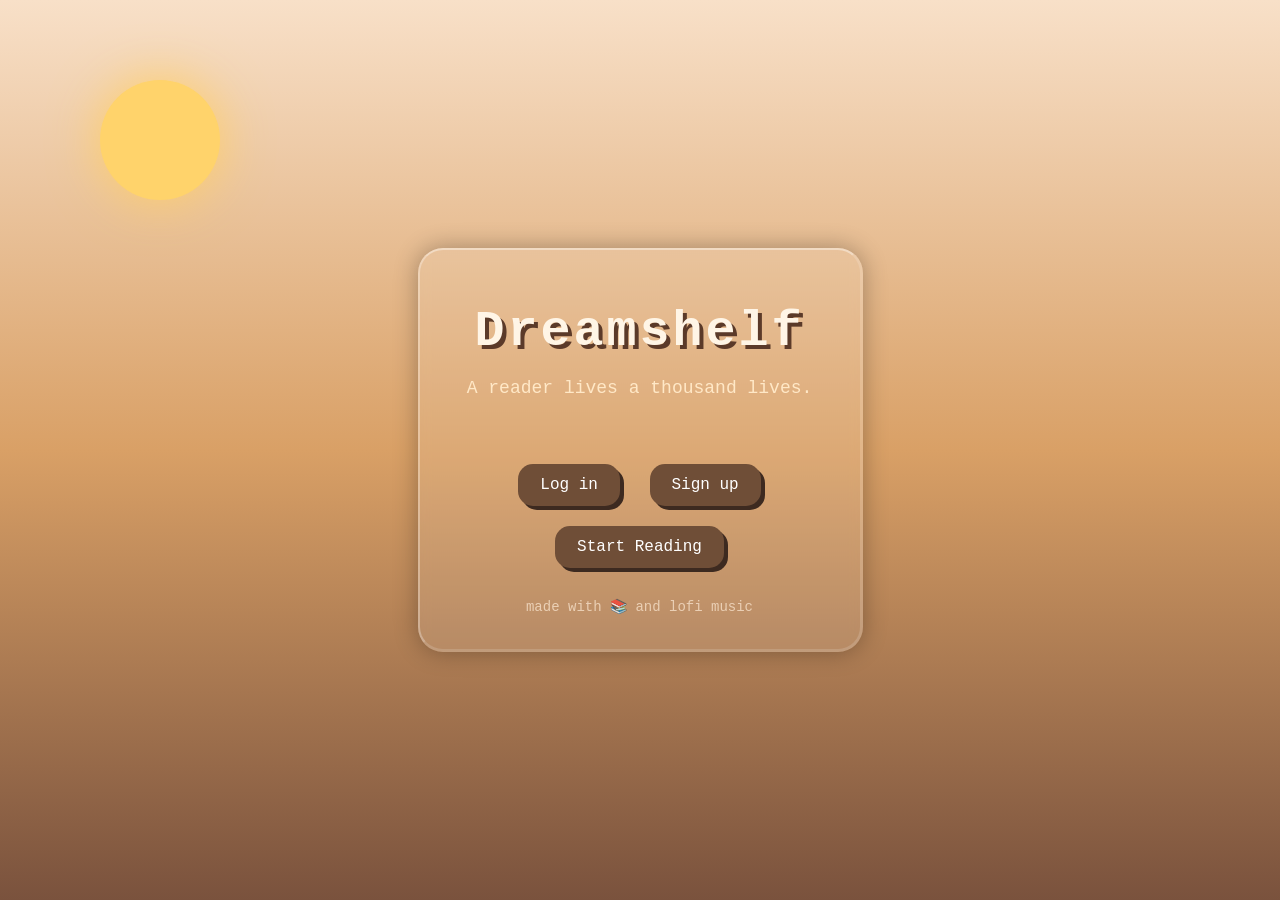
<file: index.html>
<!DOCTYPE html>
<html>

<head>
    <title> Dreamshelf</title>
    <link rel="icon" href="cozy coffee.webp">
    <link rel="stylesheet" href="style.css">
</head>

<body>


    <div class="sun"></div>
    <div class="moon"></div>
    <div class="rain"></div>


    <div class="container">

        <h1>Dreamshelf</h1>

        <p class="quote">
 A reader lives a thousand lives.
        </p>


        <br><br>

        <button>Log in</button>

        <button>Sign up</button>

<button onclick="startReading()">
    Start Reading
</button>

        <p class="footer">
            made with 📚 and lofi music
        </p>

    </div>
  <script src="script.js"></script>
</body>

</html>
</file>
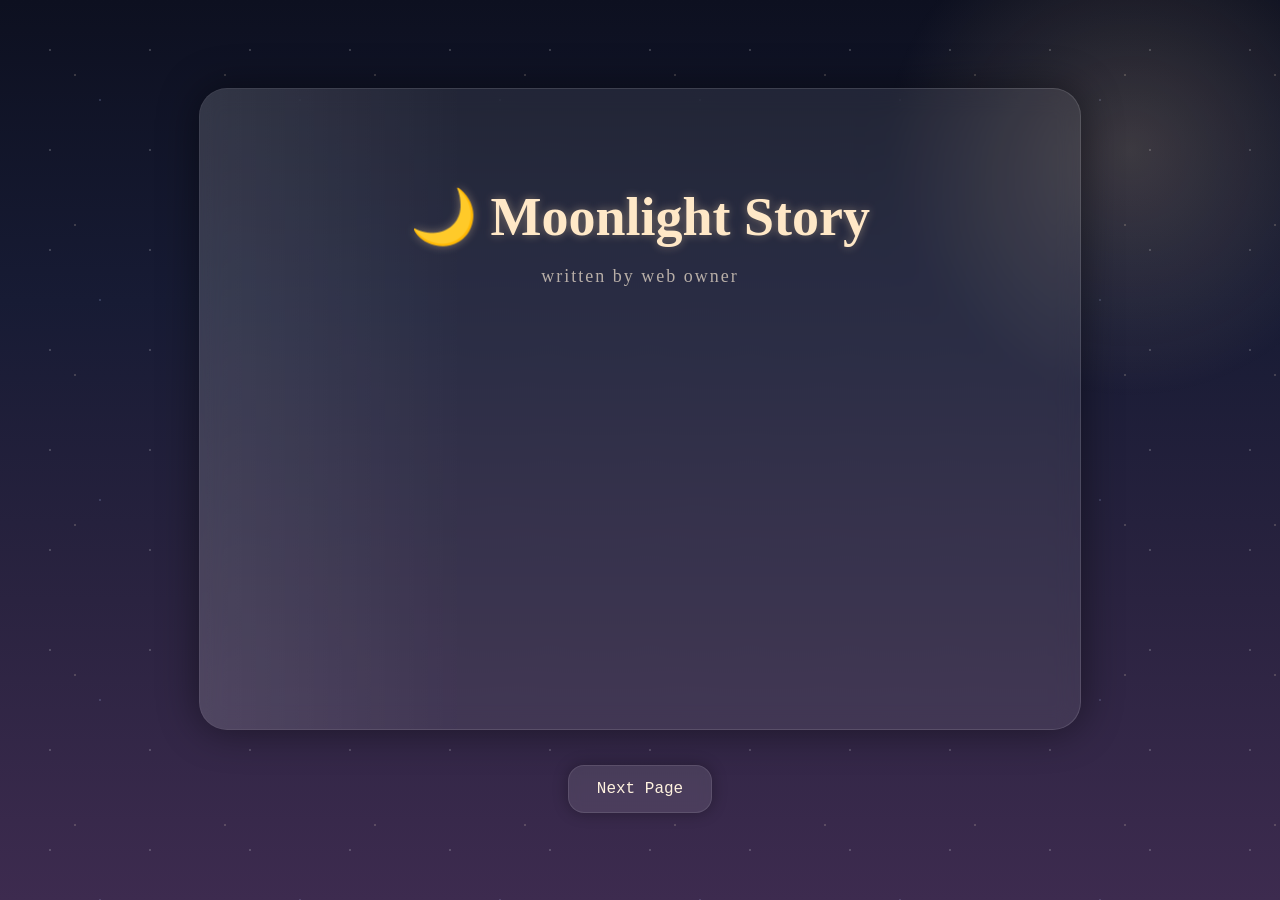
<file: story.html>
<!DOCTYPE html>
<html>

<head>

    <title>Dreamshelf</title>

    <link rel="stylesheet" href="story.css">

</head>

<body>

    <div class="book">

        <div class="page" id="page">

            <div id="story-content">

                <h1>🌙 Moonlight Story</h1>

                <p class="author">
                    written by web owner
                </p>

            </div>

        </div>

    </div>

    <div class="page-buttons">

        <button onclick="flipPage()">
            Next Page
        </button>

    </div>

    <script src="library.js"></script>

</body>

</html>
</file>
<file: style.css>
body{
    margin: 0;
    padding: 0;

    height: 100vh;

    display: flex;
    justify-content: center;
    align-items: center;

    overflow: hidden;

    position: relative;

    font-family: "Courier New", monospace;

    background: #f6c177;
}

/* trời sáng */

body::after{
    content: "";

    position: absolute;

    width: 100%;
    height: 100%;

    background:
    linear-gradient(
        to bottom,
        #f8e0c8,
        #d9a066,
        #7a523d
    );

    z-index: -3;
}

/* trời tối phủ lên */

body::before{
    content: "";

    position: absolute;

    width: 100%;
    height: 100%;

    background:
    linear-gradient(
        to bottom,
        #1e1b2e,
        #3b2f4a,
        #120d18
    );

    opacity: 0;

    animation: nightfade 10s infinite alternate;

    z-index: -2;
}

/* trời tối dần */

@keyframes nightfade{

    0%{
        opacity: 0;
    }

    100%{
        opacity: 1;
    }
}

/* container */

.container{

    background: rgba(255,255,255,0.1);

    backdrop-filter: blur(6px);

    padding: 20px;

    border-radius: 25px;

    text-align: center;

    width: 400px;

    box-shadow:
        0 0 25px rgba(0,0,0,0.3);

    border: 3px solid rgba(255,255,255,0.15);

    z-index: 2;
    border-top: 2px solid rgba(255,255,255,0.4);

border-left: 2px solid rgba(255,255,255,0.3);
}

/* tiêu đề */

h1{
    color: #fff5e6;

    font-size: 50px;

    text-shadow:
        4px 4px #5b3a29;

    margin-bottom: 10px;

    letter-spacing: 3px;
}

/* quote */

.quote{
    color: #ffe8c7;

    font-size: 18px;

    margin-bottom: 20px;
}

/* ảnh */

img{
    width: 250px;

    border-radius: 20px;

    border: 4px solid #fff2df;

    box-shadow:
        0 0 15px rgba(0,0,0,0.4);

    transition: 0.4s;
}

img:hover{
    transform: scale(1.05);
}

/* ô nhập */

input{

    width: 260px;

    height: 45px;

    border: none;

    border-radius: 15px;

    padding-left: 15px;

    font-size: 16px;

    background: #fff7ee;

    color: #5c4033;

    outline: none;

    margin-top: 10px;

    box-shadow:
        inset 3px 3px 6px rgba(0,0,0,0.1);
}

/* nút */

button{

    margin: 10px;

    padding: 12px 22px;

    border: none;

    border-radius: 15px;

    background: #6f4e37;

    color: white;

    font-size: 16px;

    cursor: pointer;

    transition: 0.3s;

    font-family: "Courier New", monospace;

    box-shadow:
        4px 4px 0 #3d2a20;
}

button:hover{

    transform: translateY(-4px);

    background: #8b5e3c;
}

/* footer */

.footer{

    margin-top: 20px;

    color: #f5dfc8;

    font-size: 14px;

    opacity: 0.8;
}

/* mặt trời */

.sun{

    width: 120px;
    height: 120px;

    background: #ffd36b;

    border-radius: 50%;

    position: absolute;

    top: 80px;
    left: 100px;

    box-shadow:
        0 0 50px #ffcf66;

    animation: sunmove 10s infinite alternate;
}

/* mặt trăng */

.moon{

    width: 90px;
    height: 90px;

    background: #f5f3ff;

    border-radius: 50%;

    position: absolute;

    top: 100px;
    right: 120px;

    opacity: 0;

    box-shadow:
        0 0 40px #ffffff;

    animation: moonshow 10s infinite alternate;
}

/* mặt trời lặn */

@keyframes sunmove{

    0%{
        top: 80px;
        left: 100px;
    }

    100%{
        top: 450px;
        left: 700px;

        opacity: 0.2;
    }
}

/* mặt trăng hiện */

@keyframes moonshow{

    0%{
        opacity: 0;
    }

    100%{
        opacity: 1;
    }
}


.rain{

    position: absolute;

    width: 100%;
    height: 100%;

    overflow: hidden;

    pointer-events: none;

    z-index: 0;

    opacity: 0.4;
}



.drop{

    position: absolute;

    top: -100px;

    width: 1px;
    height: 60px;

    background:
    linear-gradient(
        transparent,
        rgba(255,255,255,0.4)
    );

    animation: rainfall linear forwards;

    filter: blur(1px);
}

/* rơi xuống */

@keyframes rainfall{

    from{
        transform: translateY(0);
    }

    to{
        transform: translateY(120vh);
    }
}
</file>
<file: story.css>
body{

    margin: 0;
    padding: 0;

    min-height: 100vh;

    display: flex;

    justify-content: center;

    align-items: center;

    flex-direction: column;

    overflow: hidden;

    font-family: "Georgia", serif;

    color: #f5e6d3;

    background:
    linear-gradient(
        to bottom,
        #0d1020,
        #171b34,
        #2a2340,
        #3d2b4f
    );

    position: relative;
}

/* bầu trời sao */

body::before{

    content: "";

    position: fixed;

    width: 100%;
    height: 100%;

    background-image:
    radial-gradient(white 1px, transparent 1px),
    radial-gradient(#ffe8c7 1px, transparent 1px),
    radial-gradient(#b6c8ff 1px, transparent 1px);

    background-size:
    100px 100px,
    150px 150px,
    200px 200px;

    opacity: 0.18;

    animation:
    starsMove 50s linear infinite;

    z-index: -2;
}

/* hiệu ứng sao */

@keyframes starsMove{

    from{
        transform: translateY(0);
    }

    to{
        transform: translateY(300px);
    }
}

/* ánh sáng mờ */

body::after{

    content: "";

    position: fixed;

    width: 500px;
    height: 500px;

    background:
    radial-gradient(
        rgba(255,220,170,0.18),
        transparent 70%
    );

    top: -100px;
    right: -100px;

    z-index: -1;
}

/* quyển sách */

.book{

    perspective: 2000px;
}

/* trang sách */

.page{

    width: 760px;

    min-height: 520px;

    padding: 60px;

    border-radius: 28px;

    background:
    rgba(255,255,255,0.08);

    backdrop-filter: blur(12px);

    border:
    1px solid rgba(255,255,255,0.12);

    box-shadow:
        0 0 40px rgba(0,0,0,0.45);

    transform-origin: left;

    transition:
    transform 0.45s ease;

    animation:
    pageFade 0.6s ease;

    position: relative;

    overflow: hidden;
}

/* ánh sáng trên giấy */

.page::before{

    content: "";

    position: absolute;

    width: 100%;
    height: 100%;

    top: 0;
    left: 0;

    background:
    linear-gradient(
        to right,
        rgba(255,255,255,0.08),
        transparent 30%
    );

    pointer-events: none;
}

/* hiệu ứng lật */

.page.flip{

    transform:
    rotateY(-100deg)
    scale(0.98);
}

/* fade */

@keyframes pageFade{

    from{

        opacity: 0;

        transform:
        translateY(20px);
    }

    to{

        opacity: 1;

        transform:
        translateY(0);
    }
}

/* tiêu đề */

h1{

    text-align: center;

    font-size: 54px;

    color: #ffe8c7;

    margin-bottom: 15px;

    text-shadow:
        0 0 10px rgba(255,220,170,0.4);
}

/* tác giả */

.author{

    text-align: center;

    font-size: 18px;

    opacity: 0.7;

    margin-bottom: 60px;

    letter-spacing: 2px;
}

/* intro */

.intro{

    font-size: 24px;

    line-height: 2.2;

    text-align: center;

    color: #f5e6d3;
}

/* text truyện */

.story-text{

    font-size: 24px;

    line-height: 2.3;

    color: #f8ead8;

    padding-top: 30px;
}

/* nút */

.page-buttons{

    margin-top: 35px;
}

/* button */

.page-buttons button{

    padding: 14px 28px;

    border: none;

    border-radius: 16px;

    background:
    rgba(255,255,255,0.1);

    color: #fff2df;

    font-size: 16px;

    font-family: "Courier New", monospace;

    cursor: pointer;

    backdrop-filter: blur(6px);

    border:
    1px solid rgba(255,255,255,0.1);

    transition: 0.3s;

    box-shadow:
        0 0 15px rgba(0,0,0,0.3);
}

/* hover */

.page-buttons button:hover{

    transform:
    translateY(-4px);

    background:
    rgba(255,255,255,0.18);
}
</file>
